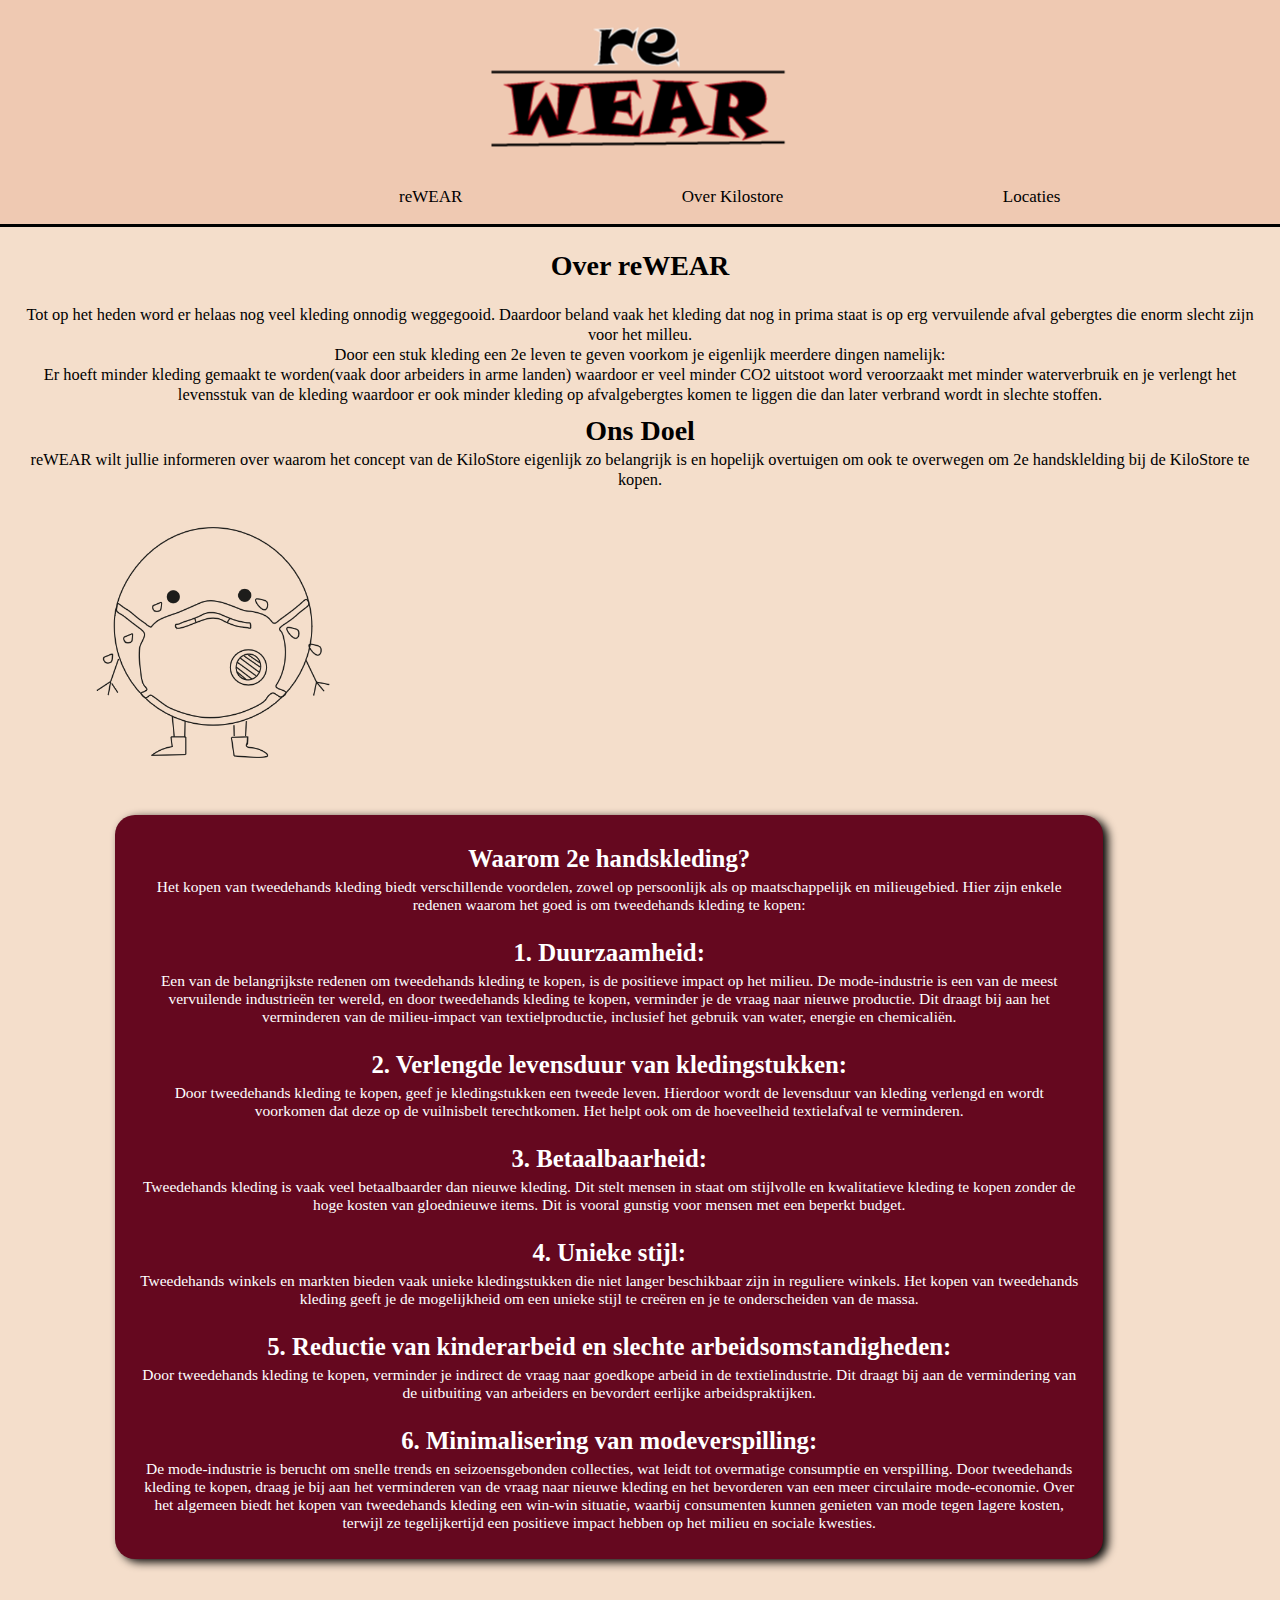
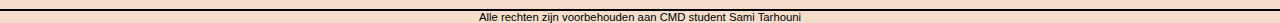
<file: index.html>
<!DOCTYPE html>
<html lang="en">

<head>
  <link rel="stylesheet" href="css.style.css">
  <meta charset="UTF-8">
  <meta name="viewport" content="width=device-width, initial-scale=1.0">
  <title>Homepage</title>
</head>

<body>
  <header>
    <figure>
      <a href="index.html"><img src="fotos/logo.png" alt="Afbeelding van de website logo">
    </figure>
    <nav>
      <ul>
        <li><a href="index.html">reWEAR</a></li>
        <li><a href="kilo.html">Over Kilostore</a></li>
        <li><a href="filialen.html">Locaties</a></li>
      </ul>
    </nav>
  </header>

  <main>
    <article class="tekst">
      <h2>Over reWEAR</h2>
      <p>Tot op het heden word er helaas nog veel kleding onnodig weggegooid.
        Daardoor beland vaak het kleding dat nog in prima staat is op erg vervuilende afval
        gebergtes die enorm slecht zijn voor het milleu.</p>
      <p>Door een stuk kleding een 2e leven te geven voorkom
        je eigenlijk meerdere dingen namelijk:</p>
      <p>Er hoeft minder kleding gemaakt te worden(vaak door arbeiders in arme
        landen) waardoor er veel minder CO2 uitstoot word veroorzaakt met minder waterverbruik en je verlengt het
        levensstuk van de kleding waardoor
        er ook minder kleding op afvalgebergtes komen te liggen die dan later verbrand wordt in slechte stoffen. </p>
      </article>
      <article class="tekst2">
        <h2>Ons Doel</h2>
      <p>reWEAR wilt jullie informeren over waarom het concept van de KiloStore eigenlijk zo belangrijk is en hopelijk
        overtuigen om ook te overwegen om 2e handsklelding bij de KiloStore te kopen.<p>
        <img src="fotos/wereld.png" alt="world with mask">
    </article>

    <article class="homescreen">
      <h2>Waarom 2e handskleding?</h2>
      <p>
        Het kopen van tweedehands kleding biedt verschillende voordelen, zowel op persoonlijk als op maatschappelijk en
        milieugebied. Hier zijn enkele redenen waarom het goed is om tweedehands kleding te kopen: </p>
      <h3>1. Duurzaamheid:</h3>
      <p>Een van de belangrijkste redenen om tweedehands kleding te kopen, is de positieve impact op het milieu. De
        mode-industrie is een van de meest vervuilende industrieën ter wereld, en door tweedehands kleding te kopen,
        verminder je de vraag naar nieuwe productie. Dit draagt bij aan het verminderen van de milieu-impact van
        textielproductie, inclusief het gebruik van water, energie en chemicaliën. </p>
      <h3>2. Verlengde levensduur van kledingstukken:</h3>
      <p>Door tweedehands kleding te kopen, geef je kledingstukken een tweede leven. Hierdoor wordt de levensduur van
        kleding verlengd en wordt voorkomen dat deze op de vuilnisbelt terechtkomen. Het helpt ook om de hoeveelheid
        textielafval te verminderen. </p>
      <h3>3. Betaalbaarheid:</h3>
      <p>Tweedehands kleding is vaak veel betaalbaarder dan nieuwe kleding. Dit stelt mensen in staat om stijlvolle en
        kwalitatieve kleding te kopen zonder de hoge kosten van gloednieuwe items. Dit is vooral gunstig voor mensen met
        een beperkt budget. </p>
      <h3>4. Unieke stijl:</h3>
      <p>Tweedehands winkels en markten bieden vaak unieke kledingstukken die niet langer beschikbaar zijn in reguliere
        winkels. Het kopen van tweedehands kleding geeft je de mogelijkheid om een unieke stijl te creëren en je te
        onderscheiden van de massa. </p>
      <h3>5. Reductie van kinderarbeid en slechte arbeidsomstandigheden:</h3>
      <p> Door tweedehands kleding te kopen, verminder je indirect de vraag naar goedkope arbeid in de textielindustrie.
        Dit draagt bij aan de vermindering van de uitbuiting van arbeiders en bevordert eerlijke arbeidspraktijken. </p>
      <h3>6. Minimalisering van modeverspilling:</h3>
      <p> De mode-industrie is berucht om snelle trends en seizoensgebonden collecties, wat leidt tot overmatige
        consumptie en verspilling. Door tweedehands kleding te kopen, draag je bij aan het verminderen van de vraag naar
        nieuwe kleding en het bevorderen van een meer circulaire mode-economie. 
        Over het algemeen biedt het kopen van tweedehands kleding een win-win situatie, waarbij consumenten kunnen
        genieten van mode tegen lagere kosten, terwijl ze tegelijkertijd een positieve impact hebben op het milieu en
        sociale kwesties.
      </p>
    </article>
  </main>

  <footer>
    <P> Alle rechten zijn voorbehouden aan CMD student Sami Tarhouni</P>
  </footer>

</body>

</html>
</file>
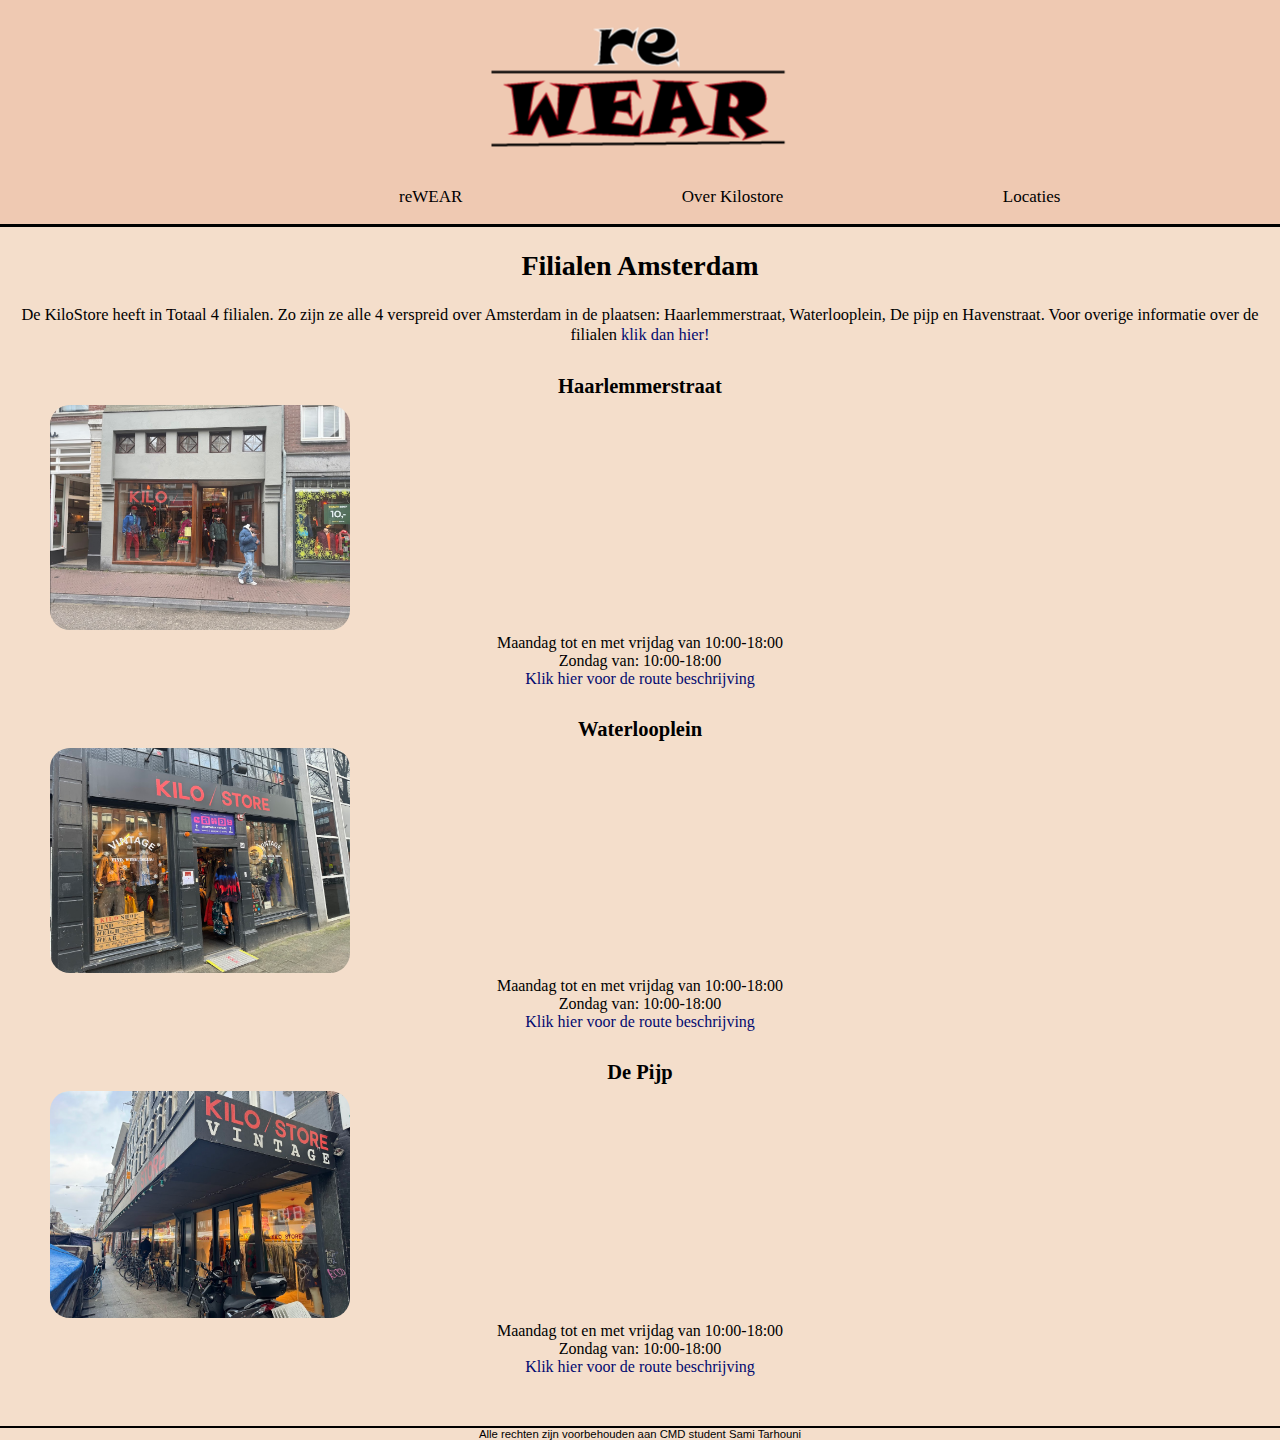
<file: filialen.html>
<!DOCTYPE html>
<html lang="en">

<head>
    <link rel="stylesheet" href="css.style.css">
    <meta charset="UTF-8">
    <meta name="viewport" content="width=device-width, initial-scale=1.0">
    <title>Locaties</title>
</head>

<body>
    <header>
        <figure>
            <a href="index.html"><img src="fotos/logo.png" alt="Afbeelding van de website logo">
        </figure>
        <nav>
            <ul>
                <li><a href="index.html">reWEAR</a></li>
                <li><a href="kilo.html">Over Kilostore</a></li>
                <li><a href="filialen.html">Locaties</a></li>
            </ul>
        </nav>
    </header>

    <main>
        <article class="tekst">
            <h2>Filialen Amsterdam</h2>
            <p>De KiloStore heeft in Totaal 4 filialen.
                Zo zijn ze alle 4 verspreid over Amsterdam in de plaatsen: Haarlemmerstraat, Waterlooplein, De pijp en
                Havenstraat.
                Voor overige informatie over de filialen <a class="site" href="https://kilostore.nl/">
                    klik dan hier!</a>
            </p>
        </article>



        <article class="haarlem4">
            <h2>Haarlemmerstraat</h2>
            <img src="fotos/foto1.PNG" alt="foto van Haarlemmerstraat">
            <p>Maandag tot en met vrijdag van 10:00-18:00</p>
            <p>Zondag van: 10:00-18:00</p>
            <p><a class="site2" href="https://www.google.com/maps/place/Kilo+store,+Haarlemmerstraat+78,+1013+ET+Amsterdam/@
                52.3677395,4.8766952,14z/data=!4m6!3m5!1s0x47c6098471fc66a1:0xec8e9f01c5fd81f!8m2!3d52.3804115!4d4.891729!16s%2Fg%2F11kjg50c_1">Klik
                    hier voor
                    de route beschrijving</a></p>
        </article>

        <article class="haarlem4">
            <h2>Waterlooplein</h2>
            <img src="fotos/foto2.PNG" alt="foto van Haarlemmerstraat">
            <p>Maandag tot en met vrijdag van 10:00-18:00</p>
            <p>Zondag van: 10:00-18:00</p>
            <p><a class="site2" href="https://www.google.com/maps/place/Kilostore+Waterlooplein,+Jodenbreestraat+158,+1011+NS+Amsterdam/@52.3677395,4.8766952,14z/data=!4m6!3m5!1s0x47c609bdc8cf12c9:0x355ea9c18bdf4aa5!8m2!3d52.3686312!4d4.9030411!16s%2Fg%2F1q5gshtf_">Klik hier voor
                    de route beschrijving</a></p>
        </article>


        <article class="haarlem4">
            <h2>De Pijp</h2>
            <img src="fotos/foto3.PNG" alt="foto van Haarlemmerstraat">
            <p>Maandag tot en met vrijdag van 10:00-18:00</p>
            <p>Zondag van: 10:00-18:00</p>
            <p><a class="site2" href="https://www.google.com/maps/place/Kiloshop+de+Pijp/@52.3677395,4.8766952,14z/data=!4m7!3m6!1s0x47c609f2b9e15555:0x84396b14b7f645bd!8m2!3d52.355071!4d4.8916342!15sCglraWxvc3RvcmVaCyIJa2lsb3N0b3JlkgEWdmludGFnZV9jbG90aGluZ19zdG9yZeABAA!16s%2Fg%2F11hcz8xypn?entry=tts">Klik hier voor
                    de route beschrijving</a></p>
        </article>
    </main>

    <footer>
        <P> Alle rechten zijn voorbehouden aan CMD student Sami Tarhouni</P>
    </footer>

</body>

</html>
</file>
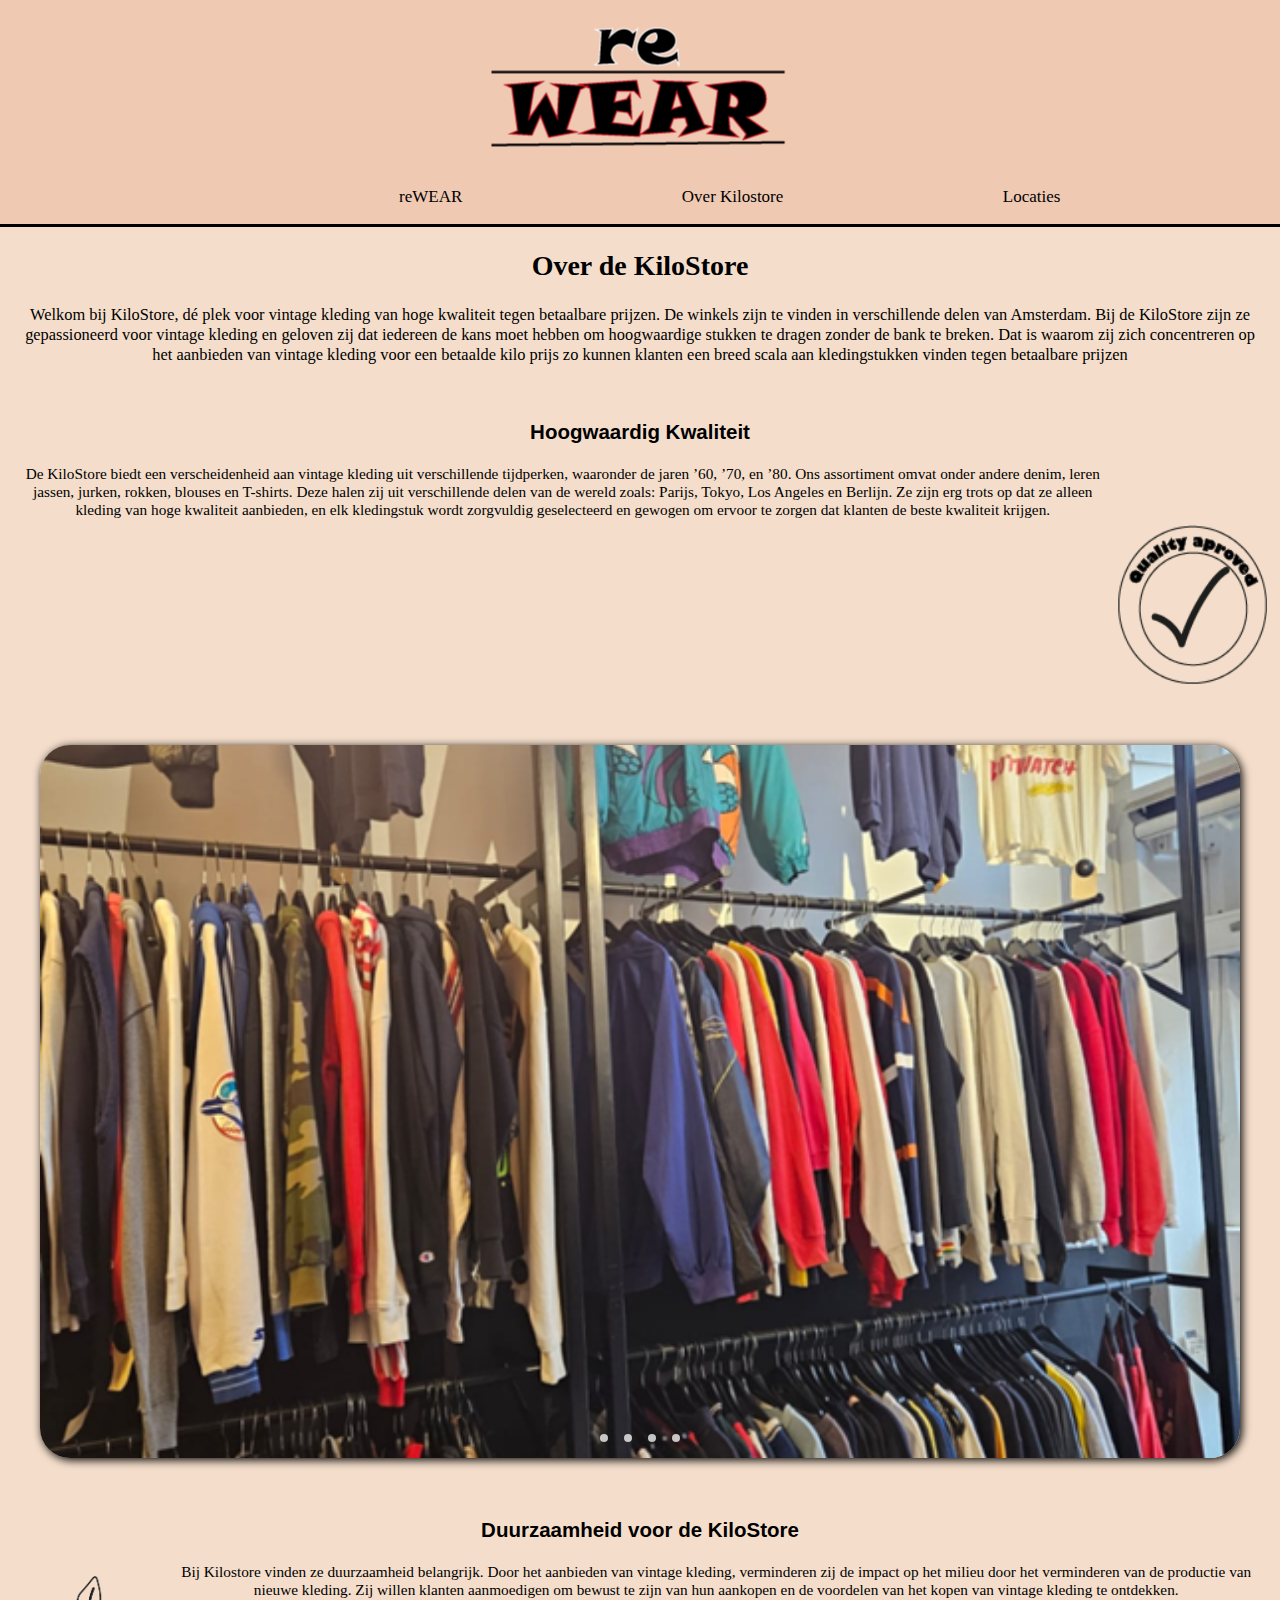
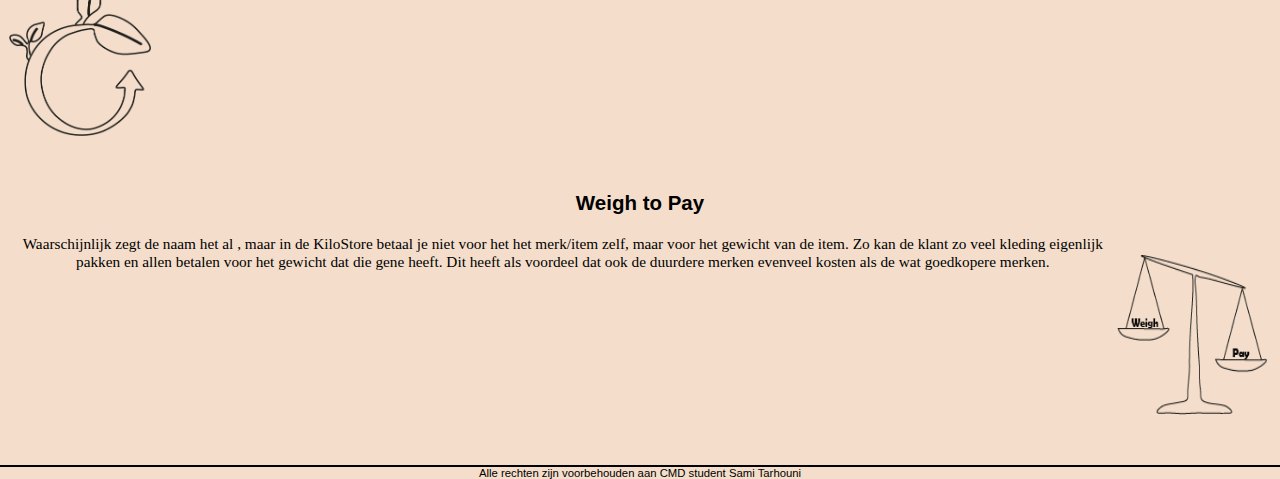
<file: kilo.html>
<!DOCTYPE html>
<html lang="en">

<head>
  <link rel="stylesheet" href="css.style.css">
  <meta charset="UTF-8">
  <meta name="viewport" content="width=device-width, initial-scale=1.0">
  <title>Kilo Store</title>
</head>

<body>
  <header>
    <figure>
      <a href="index.html"><img src="fotos/logo.png" alt="Afbeelding van de website logo">
    </figure>
    <nav>
      <ul>
        <li><a href="index.html">reWEAR</a></li>
        <li><a href="kilo.html">Over Kilostore</a></li>
        <li><a href="filialen.html">Locaties</a></li>
      </ul>
    </nav>
  </header>

  <main>

    <article class="tekst">
      <h2>Over de KiloStore</h2>
      <p>Welkom bij KiloStore, dé plek voor vintage kleding van hoge kwaliteit tegen betaalbare prijzen. De winkels zijn
        te vinden in verschillende delen van Amsterdam.
        Bij de KiloStore zijn ze gepassioneerd voor vintage kleding en geloven zij dat iedereen de kans moet hebben om
        hoogwaardige stukken te dragen zonder de bank te breken. Dat is waarom zij zich concentreren op het aanbieden
        van
        vintage kleding voor een betaalde kilo prijs 
        zo kunnen klanten een breed scala aan kledingstukken vinden tegen betaalbare prijzen</p>
    </article>

    <h3>Hoogwaardig Kwaliteit</h3>
    <div class="ok">
      <p>De KiloStore biedt een verscheidenheid aan vintage kleding uit verschillende tijdperken, waaronder de jaren
        ’60,
        ’70, en ’80. Ons assortiment omvat onder andere denim, leren jassen, jurken, rokken, blouses en T-shirts.
        Deze halen zij uit verschillende delen van de wereld zoals: Parijs, Tokyo, Los Angeles en Berlijn. 
        Ze zijn erg trots op dat ze alleen kleding van hoge kwaliteit aanbieden,
        en elk kledingstuk wordt zorgvuldig geselecteerd en gewogen om ervoor te zorgen dat klanten de beste kwaliteit
        krijgen.
      </p>
      <img src="fotos/Middel 2.png" alt="foto van hoogwaardige kleding">
    </div>

    <section class="container">
      <div class="slider-wrapper">
        <div class="slider">
          <img id="slide-1" src="fotos/naam1.png" alt="foto van kilostore">
          <img id="slide-2" src="fotos/naam2.png" alt="foto van kilostore">
          <img id="slide-3" src="fotos/naam3.png" alt="foto van kilostore">
          <img id="slide-4" src="fotos/naam4.png" alt="foto van kilostore">
        </div>
        <div class="slider-nav">
          <a href="#slide-1"></a>
          <a href="#slide-2"></a>
          <a href="#slide-3"></a>
          <a href="#slide-4"></a>
        </div>
      </div>
    </section>

   
  <div class="ok2">
    <h3>Duurzaamheid voor de KiloStore</h3>
  </div>
  <div class="ok3">
    <img src="fotos/Middel6.png" alt="foto van hoogwaardige kleding">
    <p>Bij Kilostore vinden ze duurzaamheid belangrijk. Door het aanbieden van vintage kleding,
      verminderen zij de impact op het milieu door het verminderen van de productie van nieuwe kleding.
      Zij willen klanten aanmoedigen om bewust te zijn van hun aankopen en de voordelen van het kopen van vintage
      kleding te ontdekken.
    </p>
  </div>

  <h3>Weigh to Pay</h3>
    <div class="ok4">
      <p>Waarschijnlijk zegt de naam het al , maar in de KiloStore betaal je niet voor het het merk/item zelf, maar voor het gewicht van de item. 
        Zo kan de klant zo veel kleding eigenlijk pakken en allen betalen voor het gewicht dat die gene heeft.
        Dit heeft als voordeel dat ook de duurdere merken evenveel kosten als de wat goedkopere merken.
      </p>
      <img src="fotos/wegen.png" alt="foto van hoogwaardige kleding">
    </div>

  <footer>
    <P> Alle rechten zijn voorbehouden aan CMD student Sami Tarhouni</P>
  </footer>

</body>

</html>
</file>
<file: css.style.css>
body {
  font-family: 'Franklin Gothic Medium', 'Arial Narrow', Arial, sans-serif;
  background-color: #f4decb;
  margin: 0;
}

body h1,
h2 {
  font-family: comfortaa;
  color: #000000;
}

p {
  color: rgb(0, 0, 0);
  font-size: 85%;
  text-align: center;
  margin: 0 10px;
}

h2,
h3,
h4 {
  text-align: center;
  color: rgb(0, 0, 0);
  font-size: 20.5px;
}

h3{
  margin-top: 55px;
}


.image {
  margin-top: -90px;
}

header {
  font-size: 85%;
  text-align: center;
  background-color: #efc9b2;
  color-scheme: 30;
  position: fixed;
  margin-top: -100px;
  padding: 0%;
  width: 100%;
  z-index: 1;
  top: 0;
  border-bottom: 3px solid black;
  font-family: 'Franklin Gothic Medium';
  font-size: 17px;
}

header figure {
  display: flex;
  justify-content: center;
}

header img {
  align-content: center;
  scale: 50%;
}


footer {
  border-top: 2px solid black;
  margin-top: 50px;
  font-size: smaller;
}



/*main {
  margin-top: 150px;
}*/

nav {
  background-color: #f4decb;

}

ul {
  margin-top: 3%;
  display: flex;
  margin-top: -70px;
  justify-content: space-evenly;
  margin-left: -80px;
  background-color: #efc9b2;
  list-style-type: none;
}

a {
  color: #000000;
  text-decoration: none;
}


.container {
  padding: 2.5rem;
  margin-top: 20px;
}

.slider-wrapper {
  position: relative;
  max-width: 98rem;
  margin: 0 auto;
}

.slider {
  display: flex;
  aspect-ratio: 18 / 10.7;
  overflow-x: auto;
  box-shadow: rgb(0, 0, 0) 2px 2px 10px;
  scroll-snap-type: mandatory;
  scroll-behavior: smooth;
  border-radius: 30px;
  scroll-snap-align: start;
}

.slider img {
  flex: 1 0 100%;
  scroll-snap-align: start;
  object-fit: cover;
}

.slider-nav {
  display: flex;
  column-gap: 1rem;
  position: absolute;
  bottom: 1rem;
  left: 50%;
  transform: translateX(-50%);
}

.slider-nav a {
  width: 0.5rem;
  height: 0.5rem;
  border-radius: 50%;
  background-color: #fff;
  opacity: 0.75;
  transition: opacity ease 250ms;

}

.tekst {
  margin-top: 250px;
}

.tekst p {
  margin-top: 0px;
  font-family: 'franklin gothic medium';
  font-size: 16.4px;
  padding-left: 1vh;
  padding-right: 1vh;
}



.tekst img {
  display: flex;
  flex-direction: column;
  margin-top: -40px;
  scale: 60%;
}


.tekst h2 {
  text-align: center;
  font-family: serif;
  margin-top: 40px;
  font-size: 28px;
}

.tekst2 {
  margin-top: -30px;
}

.tekst2 p {
  margin-top: -20px;
  font-family: 'Franklin Gothic medium';
  font-size: 16.4px;
  padding-left: 1vh;
  padding-right: 1vh;
}


.tekst2 img {
  display: flex;
  flex-direction: column;
  margin-top: -40px;
  scale: 60%;
}


.tekst2 h2 {
  text-align: center;
  font-family: serif;
  margin-top: 40px;
  font-size: 28px;
}


.homescreen h2 {
  margin-top: 60px;
}


.homescreen {
  margin-top: -20px;
  flex-direction: row;
  border: 0;
  align-content: center;
  align-items: center;
  width: 75%;
  padding-top: 5px;
  margin-left: 9vw;
  padding-left: 14px;
  padding-right: 14px;
  padding-bottom: 3vh;
  background-color: #65081f;
  border-radius: 20px;
  box-shadow: rgb(0, 0, 0) 5px 3px 10px;
  font-family: Tahoma;
}


.homescreen p{
  display: flex;
  justify-content: center;
  text-align: center;
  color: rgb(255, 255, 255);
  margin-top: -20px; 
  font-size: 15.5px;
}

.homescreen h2,
.homescreen h3 {
  display: flex;
  justify-content: center;
  text-align: center;
  color: rgb(255, 255, 255);
  margin: 25px 5px;
  font-size: 24.8px;
  font-family: franklin gothic medium;
}




.haarlem4 img{
  align-items: center;
  margin-left: 50px;
  margin-top: -10px;
  width: 300px;
  border: #000000;
  border-radius: 20px;
}

.haarlem4 h2{
  margin-top: 30px;
}

.haarlem4 p{
  font-family: 'franklin gothic small';
  font-size: 16px;
}


.site {
  color: rgb(3, 10, 112);
}

.site2 {
  color: rgb(3, 10, 112);
  font-family:Franklin Gothic medium;
}

.ok{
  display: flex;
  flex-direction: row;
  font-family: 'franklin gothic small';
  font-size: 18px;
}

.ok p{
  padding-left: 1vh;
  text-align: center;
}


.ok img{
  width: 150px;
  height: 160px;
  margin-top: 60px;
 padding-right: 1.5vh;
}

.ok2{
  margin-top: -35px;
}

.ok3{
  display: flex;
  flex-direction: row;
  font-family: 'franklin gothic small';
  font-size: 18px;
  margin-left: 1vh;
}


.ok3 img{
  width: 150px;
  height: 160px;
  margin-right: 10px;
  margin-top: 13px;
}

.ok3 p{
  padding-right: 1vh;
  text-align: center;
}

.ok4{
  display: flex;
  flex-direction: row;
  font-family: 'franklin gothic small';
  font-size: 18px;
}

.ok4 p{
  padding-left: 1vh;
  text-align: center;
}


.ok4 img{
  width: 150px;
  height: 160px;
  margin-top: 20px;
 padding-right: 1.5vh;
}
</file>
